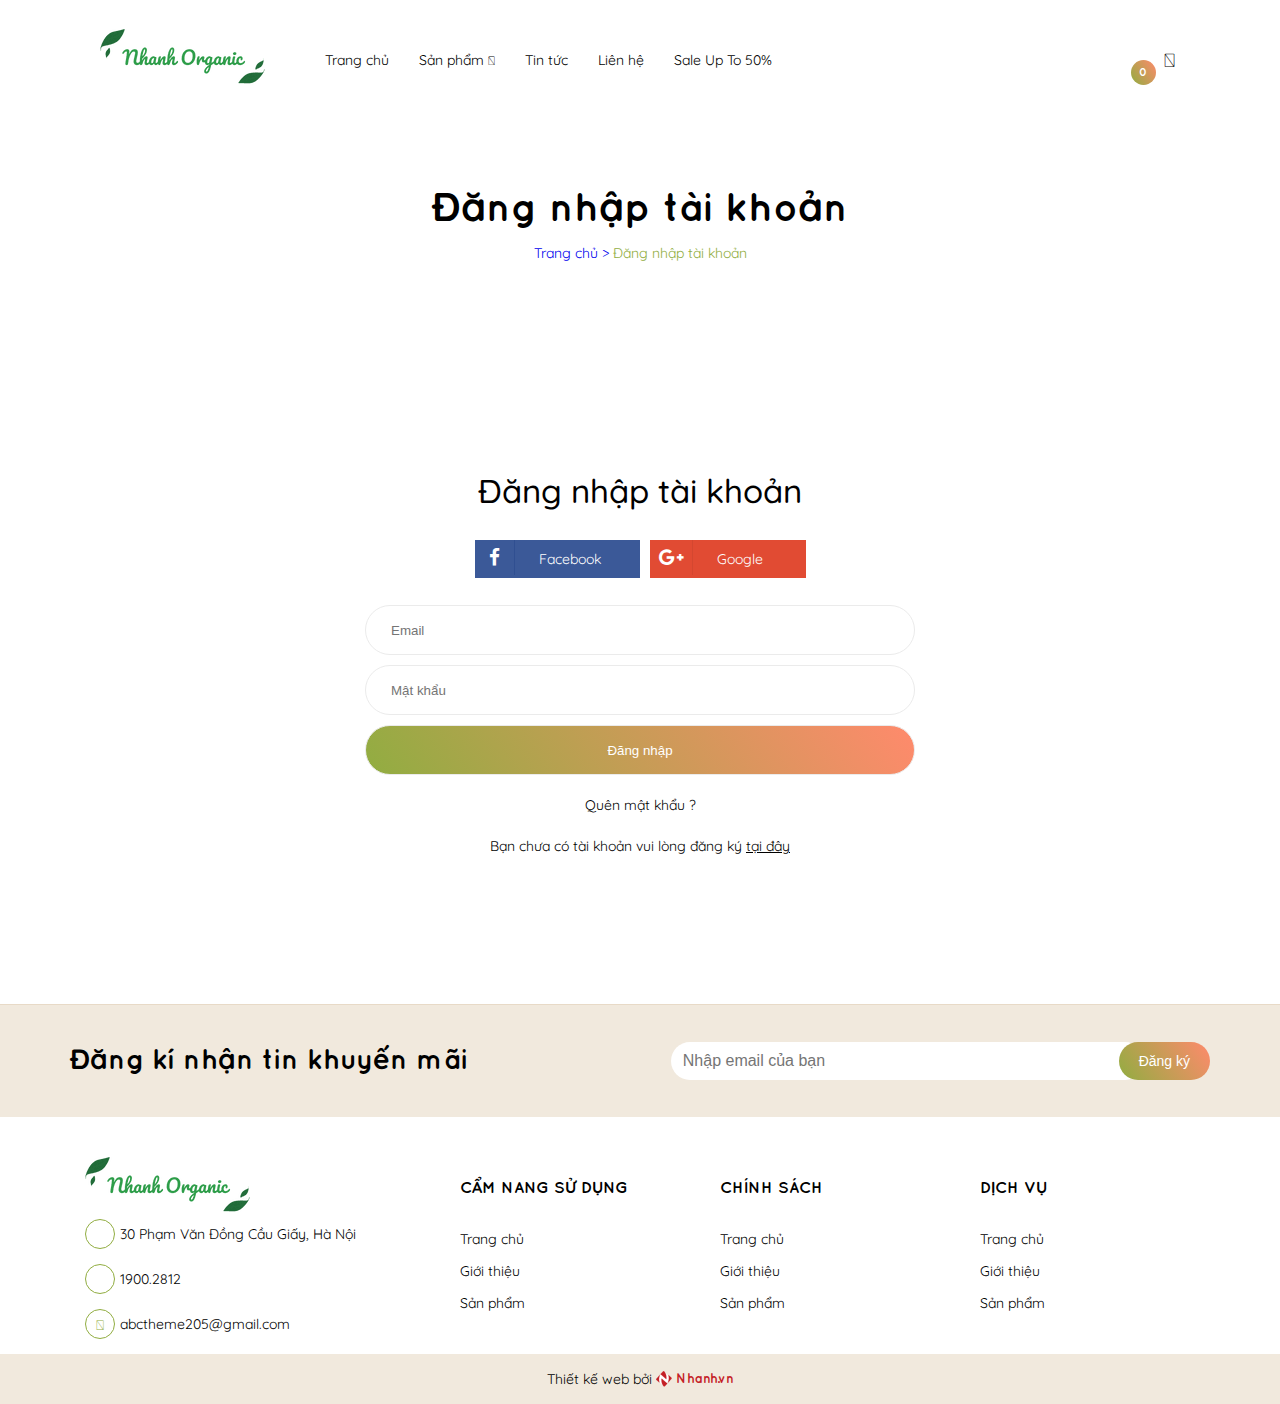
<file: dangnhap/index.html>
<!DOCTYPE html>
<html lang="en">
    <head>
        <meta charset="UTF-8" />
        <meta http-equiv="X-UA-Compatible" content="IE=edge" />
        <meta name="viewport" content="width=device-width, initial-scale=1.0" />
        <title>Đăng nhập</title>
        <link rel="icon" href="assets/img/logo.png">
        <!-- Reset CSS -->
        <link rel="stylesheet" href="./assets/css/reset.css" />
        <link rel="stylesheet" href="https://cdnjs.cloudflare.com/ajax/libs/font-awesome/6.3.0/css/all.min.css" integrity="sha512-SzlrxWUlpfuzQ+pcUCosxcglQRNAq/DZjVsC0lE40xsADsfeQoEypE+enwcOiGjk/bSuGGKHEyjSoQ1zVisanQ==" crossorigin="anonymous" referrerpolicy="no-referrer" />
        <link rel="stylesheet" href="./assets/fonts/stylesheet.css">
        <link rel="stylesheet" href="assets/css/styles.css" />
        <link rel="stylesheet" href="https://cdnjs.cloudflare.com/ajax/libs/font-awesome/4.7.0/css/font-awesome.min.css">
        <script src="main.js"></script>
    </head>
    <body>
        <header class="header ">
            <div class="content">
                <div class="body">
                        <a href="/trangchu/index.html"  class="logo" ><img src="./assets/img/logo.png" alt=""/><a >
                        <nav class="nav">
                            <ul>
                                <li>
                                    <a href="/trangchu/index.html" title="Trang chủ">Trang chủ</a>
                                </li>
                                <li>
                                    
                                    <a href="#!" title="Sản phẩm">Sản phẩm 
                                        <i class="fa-solid fa-caret-down icon"></i>
                                    </a>
                                    <ul class="sub-nav">
                                        <li>
                                            <a href="#!">Rau Củ</a>
                                        </li>
                                        <li>
                                            <a href="#!">Hoa quả tươi</a>
                                        </li>
                                        <li>
                                            <a href="#!">Thực phẩm tươi sống</a>
                                        </li>
                                        <li>
                                            <a href="#!">Ngũ cốc</a>
                                        </li>
                                    </ul>
                                </li>
                                <li>
                                    <a href="#!" title="Tin tức">Tin tức</a>
                                </li>
                                <li>
                                    <a href="#!" title="Liên hệ">Liên hệ</a>
                                </li>
                                <li>
                                    <a href="#!" title="Sale Up To 50%">Sale Up To 50%</a>
                                </li>
                            </ul>
                        </nav>
                        <div class="action">
                            <div class="icon">
                                <a href="#!" class="link">
                                    <i class="fa-solid fa-bag-shopping ">
                                        <span class="quantity">0</span>
                                    </i>
                                </a>
                                <div class="minicart">
                                    <p class="text">Giỏ hàng không có sản phẩm !</p>
                                </div>
                            </div>                          
                            <div class="icon">
                                 <a href="#!" class="link">
                                    <i class="fa-solid fa-user-plus "></i>
                                 </a>
                                 <div class="group-btn">
                                    <a href="http://127.0.0.1:5500/baitap/login/index.html" class="btn sign-in" >Đăng nhập</a>
                                    <a href="http://127.0.0.1:5500/baitap/signup/index.html" class="btn sign-up">Đăng ký</a>
                                </div>
                            </div>
                            <div class="icon">
                                 <a href="#!" class="link">
                                    <i class="fa-solid fa-magnifying-glass "></i>
                                 </a>
                                 <div class="search">
                                    <form action="/search" method="get" class="group-form">
                                        <input type="text" placeholder="Tìm kiếm..." name="" id="" class="form-control">
                                        <button type="submit" class="btn-search">
                                            <i class="fa-solid fa-magnifying-glass"></i>
                                        </button>
                                    </form>
                                 </div>
                            </div>
                        </div>
                </div>
            </div >
        </header>
        <main>
            <div class= "dangnhap text-center dangnhap_background" style="background-image: url('https://traffic-edge39.cdn.vncdn.io/cdn-pos/16a837-71503/bn/20220325_5UxI8S76E0NIJxh0znPFxEOw.png');">
                <h1>Đăng nhập tài khoản</h1>
                <ul class= "dangnhap-arrow">
                    <a href="/" >Trang chủ > </a>
                    <a href="http://127.0.0.1:5500/baitap/login/index.html" style="color: #91ad41;" >Đăng nhập tài khoản</a>
                </li>
                </ul>
            </div>
            <div class="container">
                <form method="post" id="customer_login" >
                    <div class="DN">
                        <div class="signFG">
                            <h1>Đăng nhập tài khoản</h1>
                            <a rel="nofollow" href="/user/fbsignin?redirect=/" id="signFacebook">
                                <i class="fa fa-facebook fb"></i>
                                <span>Facebook</span>
                            </a>
                            <a rel="nofollow" href="/user/ggsignin" id="signGoogle">
                                <i class="fa fa-google-plus gp"></i>
                                <span>Google</span>
                            </a>
                        </div>
                        <ul>
                            <li>
                                <input name="username" type="text" class="tb validate[required]" id="username" placeholder="Email" value fdprocessedid="qijco">
                            </li>
                            <li>
                                <input name="password" type="text" class="tb validate[required]" id="password" placeholder="Mật khẩu" value fdprocessedid="gbhay">
                            </li>
                            <li class="btns">
                                <input name="submit" type="submit" id="btnsSubmit" class="htmlBtn first" value="Đăng nhập" fdprocessedid="q8th01">
                            </li>
                        </ul>
                        <p class="text-center" style="margin: 10px 0 20px 0" >
                            <a href="http://127.0.0.1:5500/baitap/forgotpass/index.html" style="color: black;">Quên mật khẩu ?</a>
                        </p>
                        <p class="text-center">
                            Bạn chưa có tài khoản vui lòng đăng ký 
                            <a href="http://127.0.0.1:5500/baitap/signup/index.html" style="text-decoration: underline;color: black;">tại đây</a>
                        </p>
                    </div>
                </form>
                
            </div>
        </div>
        </main>

        <footer class="footer">
            <div class="row-top">
                <div class="content">
                    <div class="head">
                        <h2 class="title">Đăng kí nhận tin khuyến mãi</h2>
                        <div class="input-group">
                            <input type="email" placeholder="Nhập email của bạn" class="control" required>
                              <div class="input"><button class="btn-sign-up">Đăng ký</button></div>
                        </div>
                    </div>
                </div>
            </div>
            <div class="content">
                <div class="row-middle">
                    <div class="col">
                        <img src="./assets/img/logo.png" alt="" class="logo">
                        <div class="info">
                            <div class="wrap-info">
                                <div class="icon"><i class="fa-solid fa-location-dot"></i></div>
                                <p class="desc">30 Phạm Văn Đồng Cầu Giấy, Hà Nội</p>
                            </div>
                            <div class="wrap-info">
                                <div class="icon"><i class="fa-solid fa-mobile-screen-button"></i></div>
                                <p class="desc"> 1900.2812</p>
                            </div>
                            <div class="wrap-info">
                                <div class="icon"><i class="fa-regular fa-envelope"></i></div>
                                <p class="desc">abctheme205@gmail.com</p>
                            </div>
                        </div>
                    </div>
                    <div class="col">
                        <h2 class="title">CẨM NANG SỬ DỤNG</h2>
                        <ul class="list">
                            <li><a href="#!" class="link">Trang chủ</a></li>
                            <li><a href="#!" class="link">Giới thiệu</a></li>
                            <li><a href="#!" class="link">Sản phẩm</a></li>
                        </ul>
                    </div>
                    <div class="col">
                        <h2 class="title">CHÍNH SÁCH</h2>
                        <ul class="list">
                            <li><a href="#!" class="link">Trang chủ</a></li>
                            <li><a href="#!" class="link">Giới thiệu</a></li>
                            <li><a href="#!" class="link">Sản phẩm</a></li>
                        </ul>
                    </div>
                    <div class="col">
                        <h2 class="title">DỊCH VỤ</h2>
                        <ul class="list">
                            <li><a href="#!" class="link">Trang chủ</a></li>
                            <li><a href="#!" class="link">Giới thiệu</a></li>
                            <li><a href="#!" class="link">Sản phẩm</a></li>
                        </ul>
                    </div>
                </div>
            </div>
            <div class="row-bottom">
                <div class="text-center">
                    <span>Thiết kế web bởi </span>
                    <img src="assets/img/favicon.png" alt="" class="favicon">
                   <a href="#!" class="link">Nhanh.vn</a>
                </div>
            </div>
        </footer>
    </body>
</html>
</file>
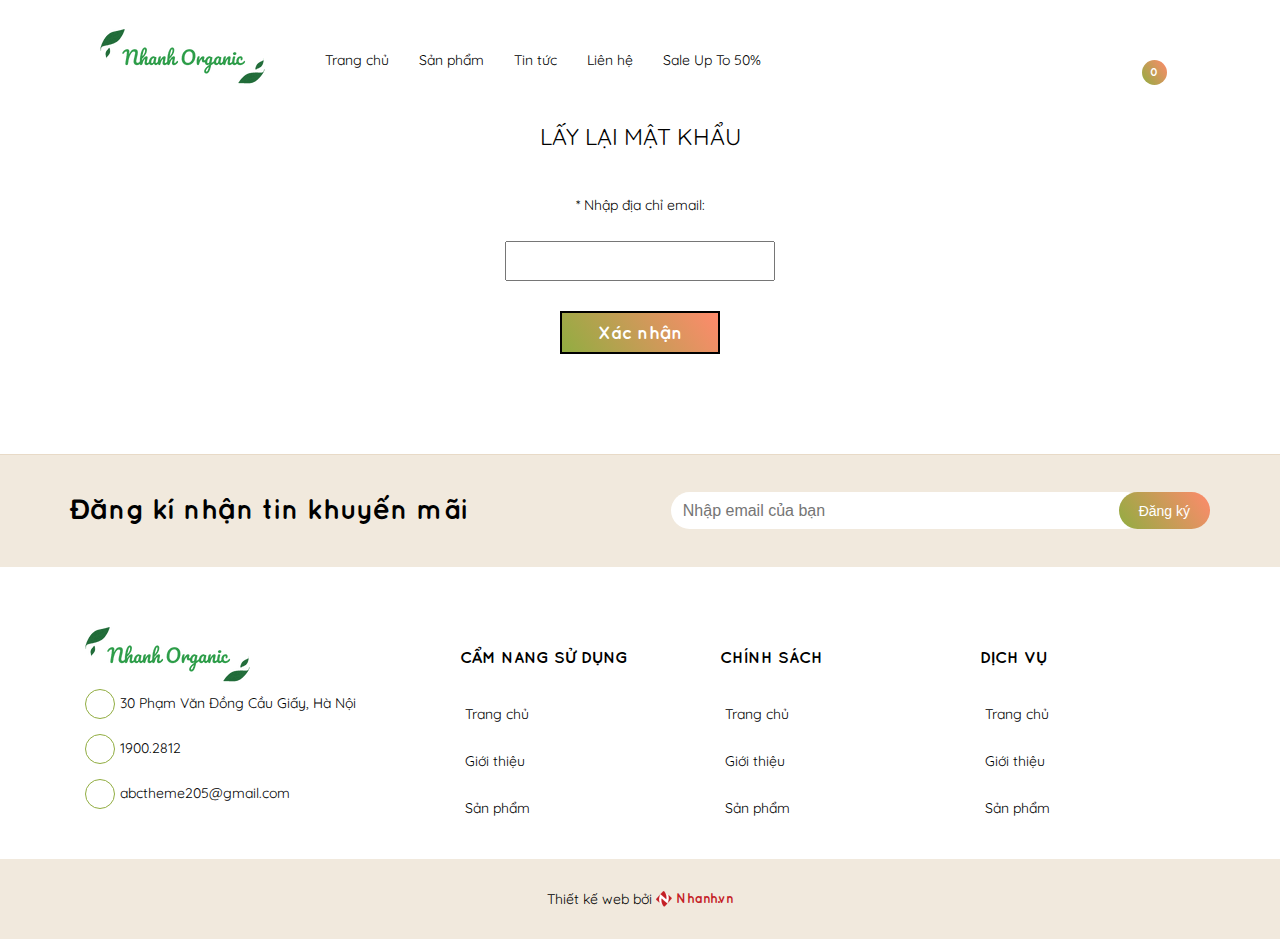
<file: forgotpass/index.html>
<!DOCTYPE html>
<html lang="en">
    <head>
        <meta charset="UTF-8" />
        <meta http-equiv="X-UA-Compatible" content="IE=edge" />
        <meta name="viewport" content="width=device-width, initial-scale=1.0" />
        <title>Lấy lại mật khẩu</title>
        <link rel="icon" href="assets/img/logo.png">
        <!-- Reset CSS -->
        <link rel="stylesheet" href="./assets/css/reset.css" />
        <link rel="stylesheet" href="https://cdnjs.cloudflare.com/ajax/libs/font-awesome/6.3.0/css/all.min.css" integrity="sha512-SzlrxWUlpfuzQ+pcUCosxcglQRNAq/DZjVsC0lE40xsADsfeQoEypE+enwcOiGjk/bSuGGKHEyjSoQ1zVisanQ==" crossorigin="anonymous" referrerpolicy="no-referrer" />
        <link rel="stylesheet" href="./assets/fonts/stylesheet.css">
        <link rel="stylesheet" href="./assets/css/styles.css" />
        <script src="./main.js"></script>
    </head>
    <body>
        <header class="header ">
            <div class="content">
                <div class="body">
                        <a href="/trangchu/index.html"  class="logo" ><img src="./assets/img/logo.png" alt=""/><a >
                        <nav class="nav">
                            <ul>
                                <li>
                                    <a href="/trangchu/index.html" title="Trang chủ">Trang chủ</a>
                                </li>
                                <li>
                                    
                                    <a href="#!" title="Sản phẩm">Sản phẩm 
                                        <i class="fa-solid fa-caret-down icon"></i>
                                    </a>
                                    <ul class="sub-nav">
                                        <li>
                                            <a href="#!">Rau Củ</a>
                                        </li>
                                        <li>
                                            <a href="#!">Hoa quả tươi</a>
                                        </li>
                                        <li>
                                            <a href="#!">Thực phẩm tươi sống</a>
                                        </li>
                                        <li>
                                            <a href="#!">Ngũ cốc</a>
                                        </li>
                                    </ul>
                                </li>
                                <li>
                                    <a href="#!" title="Tin tức">Tin tức</a>
                                </li>
                                <li>
                                    <a href="#!" title="Liên hệ">Liên hệ</a>
                                </li>
                                <li>
                                    <a href="#!" title="Sale Up To 50%">Sale Up To 50%</a>
                                </li>
                            </ul>
                        </nav>
                        <div class="action">
                            <div class="icon">
                                <a href="#!" class="link">
                                    <i class="fa-solid fa-bag-shopping ">
                                        <span class="quantity">0</span>
                                    </i>
                                </a>
                                <div class="minicart">
                                    <p class="text">Giỏ hàng không có sản phẩm !</p>
                                </div>
                            </div>                          
                            <div class="icon">
                                 <a href="#!" class="link">
                                    <i class="fa-solid fa-user-plus "></i>
                                 </a>
                                 <div class="group-btn">
                                    <a href="/login/index.html" class="btn sign-in" >Đăng nhập</a>
                                    <a href="/signup/index.html" class="btn sign-up">Đăng ký</a>
                                </div>
                            </div>
                            <div class="icon">
                                 <a href="#!" class="link">
                                    <i class="fa-solid fa-magnifying-glass "></i>
                                 </a>
                                 <div class="search">
                                    <form action="/search" method="get" class="group-form">
                                        <input type="text" placeholder="Tìm kiếm..." name="" id="" class="form-control">
                                        <button type="submit" class="btn-search">
                                            <i class="fa-solid fa-magnifying-glass"></i>
                                        </button>
                                    </form>
                                 </div>
                            </div>
                        </div>
                </div>
            </div >
        </header>
        <main>
            <div class="pageSignin" style="text-align: center;">
                <h1>LẤY LẠI MẬT KHẨU</h1>
                <form method="post" id="getcode" name="getcode">
                    <ul>
                        <li>
                            <label for="newpass" class="require">
                                <span>*</span>
                                Nhập địa chỉ email: 
                            </label>
                            <input type="text" name="newpass" id="newpass">
                        </li>
                        <li class="btns">
                            <input type="submit" name="confirm" id="confirm" value="Xác nhận">
                        </li>
                    </ul>
                </form>
            </div>
        </main>
        <footer class="footer">
            <div class="row-top">
                <div class="content">
                    <div class="head">
                        <h2 class="title">Đăng kí nhận tin khuyến mãi</h2>
                        <div class="input-group">
                            <input type="email" placeholder="Nhập email của bạn" class="control" required>
                              <div class="input"><button class="btn-sign-up">Đăng ký</button></div>
                        </div>
                    </div>
                </div>
            </div>
            <div class="content">
                <div class="row-middle">
                    <div class="col">
                        <img src="./assets/img/logo.png" alt="" class="logo">
                        <div class="info">
                            <div class="wrap-info">
                                <div class="icon"><i class="fa-solid fa-location-dot"></i></div>
                                <p class="desc">30 Phạm Văn Đồng Cầu Giấy, Hà Nội</p>
                            </div>
                            <div class="wrap-info">
                                <div class="icon"><i class="fa-solid fa-mobile-screen-button"></i></div>
                                <p class="desc"> 1900.2812</p>
                            </div>
                            <div class="wrap-info">
                                <div class="icon"><i class="fa-regular fa-envelope"></i></div>
                                <p class="desc">abctheme205@gmail.com</p>
                            </div>
                        </div>
                    </div>
                    <div class="col">
                        <h2 class="title">CẨM NANG SỬ DỤNG</h2>
                        <ul class="list">
                            <li><a href="#!" class="link">Trang chủ</a></li>
                            <li><a href="#!" class="link">Giới thiệu</a></li>
                            <li><a href="#!" class="link">Sản phẩm</a></li>
                        </ul>
                    </div>
                    <div class="col">
                        <h2 class="title">CHÍNH SÁCH</h2>
                        <ul class="list">
                            <li><a href="#!" class="link">Trang chủ</a></li>
                            <li><a href="#!" class="link">Giới thiệu</a></li>
                            <li><a href="#!" class="link">Sản phẩm</a></li>
                        </ul>
                    </div>
                    <div class="col">
                        <h2 class="title">DỊCH VỤ</h2>
                        <ul class="list">
                            <li><a href="#!" class="link">Trang chủ</a></li>
                            <li><a href="#!" class="link">Giới thiệu</a></li>
                            <li><a href="#!" class="link">Sản phẩm</a></li>
                        </ul>
                    </div>
                </div>
            </div>
            <div class="row-bottom">
                <div class="text-center">
                    <span>Thiết kế web bởi </span>
                    <img src="assets/img/favicon.png" alt="" class="favicon">
                   <a href="#!" class="link">Nhanh.vn</a>
                </div>
            </div>
        </footer>
    </body>
</html>
</file>
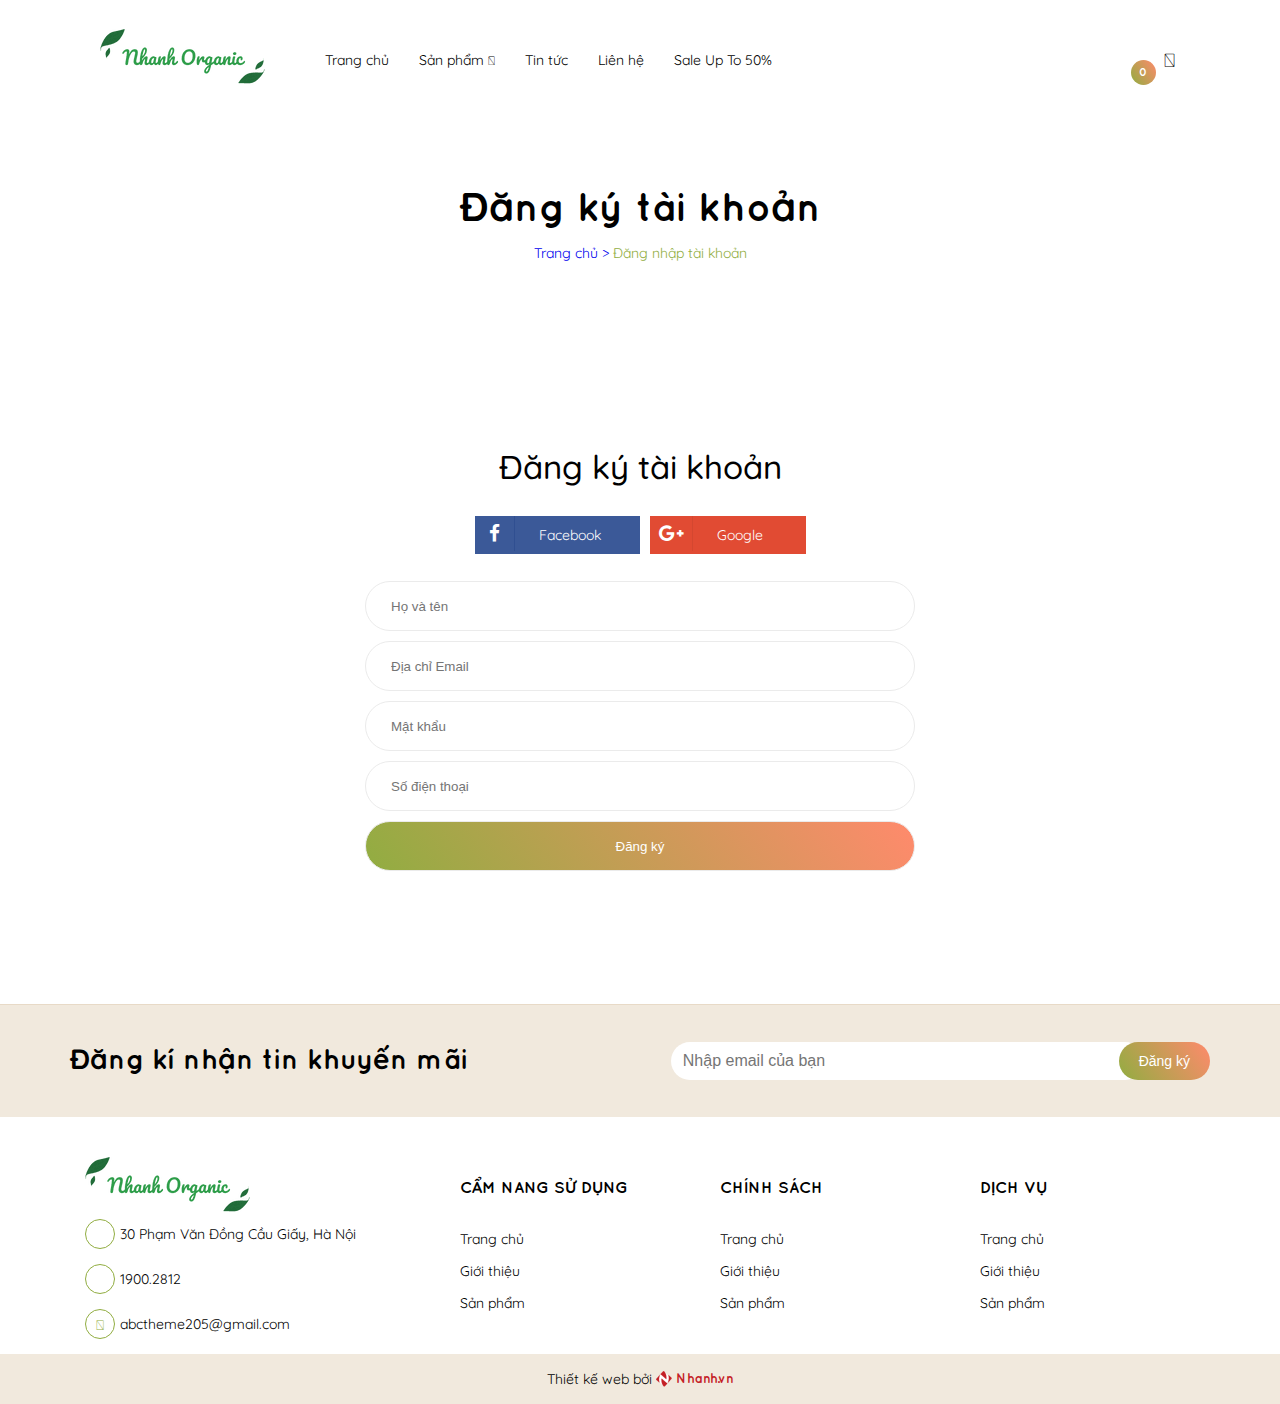
<file: signup/index.html>
<!DOCTYPE html>
<html lang="en">
    <head>
        <meta charset="UTF-8" />
        <meta http-equiv="X-UA-Compatible" content="IE=edge" />
        <meta name="viewport" content="width=device-width, initial-scale=1.0" />
        <title>Đăng ký</title>
        <link rel="icon" href="assets/img/logo.png">
        <!-- Reset CSS -->
        <link rel="stylesheet" href="./assets/css/reset.css" />
        <link rel="stylesheet" href="https://cdnjs.cloudflare.com/ajax/libs/font-awesome/6.3.0/css/all.min.css" integrity="sha512-SzlrxWUlpfuzQ+pcUCosxcglQRNAq/DZjVsC0lE40xsADsfeQoEypE+enwcOiGjk/bSuGGKHEyjSoQ1zVisanQ==" crossorigin="anonymous" referrerpolicy="no-referrer" />
        <link rel="stylesheet" href="./assets/fonts/stylesheet.css">
        <link rel="stylesheet" href="assets/css/styles.css" />
        <link rel="stylesheet" href="https://cdnjs.cloudflare.com/ajax/libs/font-awesome/4.7.0/css/font-awesome.min.css">
        <script src="main.js"></script>
    </head>
    <body>
        <header class="header ">
            <div class="content">
                <div class="body">
                        <a href="/trangchu/index.html"  class="logo" ><img src="./assets/img/logo.png" alt=""/><a >
                        <nav class="nav">
                            <ul>
                                <li>
                                    <a href="/trangchu/index.html" title="Trang chủ">Trang chủ</a>
                                </li>
                                <li>
                                    
                                    <a href="#!" title="Sản phẩm">Sản phẩm 
                                        <i class="fa-solid fa-caret-down icon"></i>
                                    </a>
                                    <ul class="sub-nav">
                                        <li>
                                            <a href="#!">Rau Củ</a>
                                        </li>
                                        <li>
                                            <a href="#!">Hoa quả tươi</a>
                                        </li>
                                        <li>
                                            <a href="#!">Thực phẩm tươi sống</a>
                                        </li>
                                        <li>
                                            <a href="#!">Ngũ cốc</a>
                                        </li>
                                    </ul>
                                </li>
                                <li>
                                    <a href="#!" title="Tin tức">Tin tức</a>
                                </li>
                                <li>
                                    <a href="#!" title="Liên hệ">Liên hệ</a>
                                </li>
                                <li>
                                    <a href="#!" title="Sale Up To 50%">Sale Up To 50%</a>
                                </li>
                            </ul>
                        </nav>
                        <div class="action">
                            <div class="icon">
                                <a href="#!" class="link">
                                    <i class="fa-solid fa-bag-shopping ">
                                        <span class="quantity">0</span>
                                    </i>
                                </a>
                                <div class="minicart">
                                    <p class="text">Giỏ hàng không có sản phẩm !</p>
                                </div>
                            </div>                          
                            <div class="icon">
                                 <a href="#!" class="link">
                                    <i class="fa-solid fa-user-plus "></i>
                                 </a>
                                 <div class="group-btn">
                                    <a href="/login/index.html" class="btn sign-in" >Đăng nhập</a>
                                    <a href="/signup/index.html" class="btn sign-up">Đăng ký</a>
                                </div>
                            </div>
                            <div class="icon">
                                 <a href="#!" class="link">
                                    <i class="fa-solid fa-magnifying-glass "></i>
                                 </a>
                                 <div class="search">
                                    <form action="/search" method="get" class="group-form">
                                        <input type="text" placeholder="Tìm kiếm..." name="" id="" class="form-control">
                                        <button type="submit" class="btn-search">
                                            <i class="fa-solid fa-magnifying-glass"></i>
                                        </button>
                                    </form>
                                 </div>
                            </div>
                        </div>
                </div>
            </div >
        </header>
        <main>
            <div class= "dangnhap text-center dangnhap_background" style="background-image: url('https://traffic-edge39.cdn.vncdn.io/cdn-pos/16a837-71503/bn/20220325_5UxI8S76E0NIJxh0znPFxEOw.png');">
                <h1>Đăng ký tài khoản</h1>
                <ul class= "dangnhap-arrow">
                    <a href="/" >Trang chủ > </a>
                    <a href="/login/index.html" style="color: #91ad41;" >Đăng nhập tài khoản</a>
                </li>
                </ul>
            </div>
            <div class="container">
                <form method="post" id="customer_login" >
                    <div class="DN">
                        <div class="signFG">
                            <h1>Đăng ký tài khoản</h1>
                            <a rel="nofollow" href="/user/fbsignin?redirect=/" id="signFacebook">
                                <i class="fa fa-facebook fb"></i>
                                <span>Facebook</span>
                            </a>
                            <a rel="nofollow" href="/user/ggsignin" id="signGoogle">
                                <i class="fa fa-google-plus gp"></i>
                                <span>Google</span>
                            </a>
                        </div>
                        <ul>
                            <li>
                                <input name="username" type="text" class="tb validate[required]" id="username" placeholder="Họ và tên" >
                            </li>
                            <li>
                                <input name="emailaddress" type="text" class="tb validate[required]" id="emailaddress" placeholder="Địa chỉ Email" >
                            </li>
                            <li>
                                <input name="password" type="text" class="tb validate[required]" id="password" placeholder="Mật khẩu" >
                            </li>
                            <li>
                                <input name="phonenumber" type="text" class="tb validate[required]" id="phonenumber" placeholder="Số điện thoại" >
                            </li>
                            <li class="btns">
                                <input name="submit" type="submit" id="btnsSubmit" class="htmlBtn first" value="Đăng ký" fdprocessedid="q8th01">
                            </li>
                        </ul>
                    </div>
                </form>
                
            </div>
        </div>
        </main>
        <footer class="footer">
            <div class="row-top">
                <div class="content">
                    <div class="head">
                        <h2 class="title">Đăng kí nhận tin khuyến mãi</h2>
                        <div class="input-group">
                            <input type="email" placeholder="Nhập email của bạn" class="control" required>
                              <div class="input"><button class="btn-sign-up">Đăng ký</button></div>
                        </div>
                    </div>
                </div>
            </div>
            <div class="content">
                <div class="row-middle">
                    <div class="col">
                        <img src="./assets/img/logo.png" alt="" class="logo">
                        <div class="info">
                            <div class="wrap-info">
                                <div class="icon"><i class="fa-solid fa-location-dot"></i></div>
                                <p class="desc">30 Phạm Văn Đồng Cầu Giấy, Hà Nội</p>
                            </div>
                            <div class="wrap-info">
                                <div class="icon"><i class="fa-solid fa-mobile-screen-button"></i></div>
                                <p class="desc"> 1900.2812</p>
                            </div>
                            <div class="wrap-info">
                                <div class="icon"><i class="fa-regular fa-envelope"></i></div>
                                <p class="desc">abctheme205@gmail.com</p>
                            </div>
                        </div>
                    </div>
                    <div class="col">
                        <h2 class="title">CẨM NANG SỬ DỤNG</h2>
                        <ul class="list">
                            <li><a href="#!" class="link">Trang chủ</a></li>
                            <li><a href="#!" class="link">Giới thiệu</a></li>
                            <li><a href="#!" class="link">Sản phẩm</a></li>
                        </ul>
                    </div>
                    <div class="col">
                        <h2 class="title">CHÍNH SÁCH</h2>
                        <ul class="list">
                            <li><a href="#!" class="link">Trang chủ</a></li>
                            <li><a href="#!" class="link">Giới thiệu</a></li>
                            <li><a href="#!" class="link">Sản phẩm</a></li>
                        </ul>
                    </div>
                    <div class="col">
                        <h2 class="title">DỊCH VỤ</h2>
                        <ul class="list">
                            <li><a href="#!" class="link">Trang chủ</a></li>
                            <li><a href="#!" class="link">Giới thiệu</a></li>
                            <li><a href="#!" class="link">Sản phẩm</a></li>
                        </ul>
                    </div>
                </div>
            </div>
            <div class="row-bottom">
                <div class="text-center">
                    <span>Thiết kế web bởi </span>
                    <img src="assets/img/favicon.png" alt="" class="favicon">
                   <a href="#!" class="link">Nhanh.vn</a>
                </div>
            </div>
        </footer>
    </body>
</html>
</file>
<file: dangnhap/assets/fonts/stylesheet.css>
/* Font Quichsand */
@font-face {
    font-family: "Quicksand";
    src: url("Quicksand/Quicksand-Bold.woff2") format("woff2"),
        url("Quicksand/Quicksand-Bold.woff") format("woff");
    font-weight: bold;
    font-style: normal;
    font-display: swap;
}

@font-face {
    font-family: "Quicksand";
    src: url("Quicksand/Quicksand-Light.woff2") format("woff2"),
        url("Quicksand/Quicksand-Light.woff") format("woff");
    font-weight: 300;
    font-style: normal;
    font-display: swap;
}

@font-face {
    font-family: "Quicksand";
    src: url("Quicksand/QuicksandBold-Regular.woff2") format("woff2"),
        url("Quicksand/QuicksandBold-Regular.woff") format("woff");
    font-weight: bold;
    font-style: normal;
    font-display: swap;
}

@font-face {
    font-family: "Quicksand Bold Oblique";
    src: url("Quicksand/QuicksandBoldOblique-Regular.woff2") format("woff2"),
        url("Quicksand/QuicksandBoldOblique-Regular.woff") format("woff");
    font-weight: bold;
    font-style: normal;
    font-display: swap;
}

@font-face {
    font-family: "Quicksand";
    src: url("Quicksand/Quicksand-Medium.woff2") format("woff2"),
        url("Quicksand/Quicksand-Medium.woff") format("woff");
    font-weight: 500;
    font-style: normal;
    font-display: swap;
}

@font-face {
    font-family: "Quicksand Book";
    src: url("Quicksand/QuicksandBook-Regular.woff2") format("woff2"),
        url("Quicksand/QuicksandBook-Regular.woff") format("woff");
    font-weight: normal;
    font-style: normal;
    font-display: swap;
}

@font-face {
    font-family: "Quicksand";
    src: url("Quicksand/Quicksand-Light.woff2") format("woff2"),
        url("Quicksand/Quicksand-Light.woff") format("woff");
    font-weight: 300;
    font-style: normal;
    font-display: swap;
}

@font-face {
    font-family: "Quicksand";
    src: url("Quicksand/Quicksand-SemiBold.woff2") format("woff2"),
        url("Quicksand/Quicksand-SemiBold.woff") format("woff");
    font-weight: 600;
    font-style: normal;
    font-display: swap;
}

@font-face {
    font-family: "Quicksand";
    src: url("Quicksand/Quicksand-Regular.woff2") format("woff2"),
        url("Quicksand/Quicksand-Regular.woff") format("woff");
    font-weight: normal;
    font-style: normal;
    font-display: swap;
}
</file>
<file: dangnhap/assets/css/styles.css>
* {
  box-sizing: border-box;
}

html {
  font-size: 62.5%;
}



body {
  font-family: "Quicksand", Arial;
  font-size: 1.4rem;
  line-height: 1.5;
}
div {
  display: block;
}

/* Common */
.content {
  width: 1140px;
  max-width: calc(100% - 48px);
  margin-left: auto;
  margin-right: auto;
}



a {
  text-decoration: none;
}



/* Header */
.header {
  display: flex;
  align-items: center;
  height: 120px;
}

.fixed {
  position: fixed;
  right: 0;
  left: 0;
  animation: stuckMoveDown 0.6s;
  z-index: 1;
  background-color: #fff;
  box-shadow: 1px 1px 10px rgb(0 0 0 / 15%);
}

.header .body {
  display: flex;
  align-items: center;
  padding: 0 15px;
}
.header .logo {
  padding: 0 15px;
}

.nav ul {
  display: flex;
}

.nav li {
  position: relative;
}

.nav > ul > li > a {
  padding: 15px 15px;
}

.nav li a {
  color: #000;
}

.nav > ul > li:hover > a {
  color: #91ad41;
}

.nav > ul > li:hover .sub-nav {
  display: flex;
}

.nav li .icon {
  font-size: 12px;
}

.nav .sub-nav {
  display: none;
  top: calc(100% + 16px);
  left: 0;
  position: absolute;
  flex-direction: column;
  box-shadow: 0 6px 12px rgb(0 0 0 / 18%);
  background-color: #fff;
  z-index: 1;
  animation: NavFadeIn ease 0.5s;
}
.nav .sub-nav li {
  padding: 12px 15px;
  min-width: 170px;
  border-bottom: 1px solid #f4f4f4;
}

.nav .sub-nav li:hover a {
  color: #91ad41;
}

.nav .sub-nav a {
  white-space: nowrap;
}

.header .action {
  display: flex;
  align-items: center;
  margin-left: auto;
}

.header .action .icon {
  font-size: 1.85rem;
  line-height: 50px;

  color: #000;
}

.header .action .icon:nth-child(2) {
  margin: 0 20px;
  position: relative;
}

.header .action .icon:first-child {
  position: relative;
}

.header .quantity {
  top: 0;
  right: -12px;
  position: absolute;
  display: block;
  width: 25px;
  height: 25px;
  text-align: center;
  line-height: 25px;
  background-image: -webkit-linear-gradient(35deg, #91ad41 0%, #ff8a6c 100%);
  border-radius: 50%;
  color: #fff;
  font-weight: 700;
  font-size: 1.2rem;
}

.header .icon .link {
  color: #000;
}

.header .minicart {
  display: none;
  position: absolute;
  text-align: center;
  font-size: 1.4rem;
  width: 228px;
  line-height: 21px;
  padding: 15px 0;
  margin: 0 15px;
  top: 50px;
  right: -55px;
  background: #fff;
  color: #212529;
  box-shadow: 0 0 15px -5px rgba(0, 0, 0, 0.4);
  border-radius: 10px;
  border: 1px solid #91ad41;
  z-index: 2;
  min-width: 260px;
}

.header .icon:hover:first-child .minicart {
  display: block;
}

.header .group-btn {
  display: none;
  flex-direction: column;
  justify-content: center;
  text-align: center;
  width: 200px;
  background: #fff;
  position: absolute;
  top: 50px;
  right: -55px;
  z-index: 10;
  padding: 10px;
  border-radius: 10px;
  border: 1px solid #91ad41;
  box-shadow: 0px 10px 27px 12px rgba(0, 0, 0, 0.05);
}

.header .group-btn .btn {
  font-size: 1.4rem;
  display: block;
  height: 38px;
  line-height: 32px;
  text-align: center;
  border: solid 1px #ebebeb;
  border-radius: 25px;
  margin-bottom: 5px;
}

.header .action .icon:hover:nth-child(2) .group-btn {
  display: flex;
}

.header .group-btn .sign-in {
  color: #fff !important;
  background-image: -moz-linear-gradient(
    35deg,
    #91ad41 0%,
    #ff8a6c 100%
  ) !important;
  background-image: -webkit-linear-gradient(
    35deg,
    #91ad41 0%,
    #ff8a6c 100%
  ) !important;
  background-image: -ms-linear-gradient(
    35deg,
    #91ad41 0%,
    #ff8a6c 100%
  ) !important;
}

.header .group-btn .sign-in:hover {
  background: #91ad41 !important;
}

.header .group-btn .sign-up:hover {
  color: #fff;
  background: #91ad41 !important;
}

.header .group-btn .sign-up {
  color: #000;
}

.header .action .icon:nth-child(3) {
  position: relative;
}

.header .action .search {
  display: none;
  width: 250px;
  height: 40px;
  line-height: 40px;
  position: absolute;
  top: 45px;
  right: -10px;
  z-index: 2;
}

.header .action .icon:hover.icon:nth-child(3) .search {
  display: block;
}

.header .action .group-form {
  width: 100%;
  margin: 0;
  padding: 0;
}

.header .action .form-control {
  font-size: 1.6rem;
  color: #fff;
  font-family: "Quicksand", Arial;
  width: 100%;
  height: 40px;
  line-height: 30px;
  border: none;
  background: -webkit-linear-gradient(35deg, #91ad41 0%, #ff8a6c 100%);
  border-radius: 20px;
  padding: 0 40px 0 15px;
  transition: border-color 0.15s ease-in-out, box-shadow 0.15s ease-in-out;
}

.header .action .form-control::placeholder {
  color: #fff;
  font-weight: 400;
}

.header .action .form-control:focus {
  outline: none;
}

.header .action .btn-search {
  font-size: 1.6rem;
  color: #fff;
  height: 40px;
  box-shadow: none;
  border: none;
  background: 0 0;
  border-radius: 50%;
  position: absolute;
  top: 0;
  right: 10px;
}



.heading {
  margin-top: 40px;
  text-align: center;
}

.heading .title {
  position: relative;
  font-size: 34px;
  text-transform: uppercase;
  padding-bottom: 34px;
}

.heading .title::before {
  content: "";
  height: 22px;
  width: 69px;
  background-image: url(/assets/img/bg_title.png);
  position: absolute;
  bottom: 0;
  left: 47%;
}

.heading .text-gradient {
  background: -webkit-linear-gradient(35deg, #91ad41 0%, #ff8a6c 100%);
  -webkit-text-fill-color: transparent;
}

.heading .desc {
  color: #8b8b99;
  padding: 0 150px;
  margin-top: 15px;
}





.hotline-banner {
  margin-top: 30px;
  text-align: center;

  background-attachment: fixed;
  background-size: cover;
  padding: 80px 0px;
  background-position: center center;
}

.hotline-banner .info {
  max-width: 470px;
  display: inline-block;
  color: rgb(255, 255, 255);
}

.hotline-banner .title {
  font-weight: 500;
  font-size: 3.2rem;
}

.hotline-banner .number {
  display: inline-block;
  margin-top: 25px;
  font-size: 4.8rem;
  font-weight: 700;
  color: rgb(255, 255, 255);
}

.hotline-banner .desc {
  margin-top: 30px;
}

.news .list-item {
  margin-top: 25px;
  display: flex;
  gap: 30px;
  flex: 1 1 0%;
}

.news .item {
  width: 33.33%;
}

.news .item:hover {
  box-shadow: rgba(0, 0, 0, 0.12) 0px 12px 16px;
  transition: all 0.3s ease 0s;
}

.news .card {
  position: relative;
  text-align: center;
  border-top-left-radius: calc(0.25rem - 1px);
  border-top-right-radius: calc(0.25rem - 1px);
}

.news .thumb {
  display: block;
  width: 360px;
  height: 322px;
}

.news .thumb img {
  width: 100%;
  height: 100%;
  object-fit: cover;
  border-top-left-radius: calc(0.25rem - 1px);
  border-top-right-radius: calc(0.25rem - 1px);
}

.news .source {
  position: absolute;
  bottom: 0px;
  opacity: 0.95;
  font-size: 12px;
  width: 100%;
  background: rgb(255, 255, 255);
  padding: 10px 0px;
}

.news .source i {
  padding-right: 5px;
}

.news .source b {
  font-size: 12px;
  color: rgb(145, 173, 65);
  font-weight: bolder;
}

.news .info {
  text-align: center;
  padding: 25px;
  background: rgb(245, 246, 251);
}

.news .info .head {
  color: rgb(0, 0, 0);
  font-weight: 700;
  font-size: 1.6rem;
}

.news .info .head:hover {
  color: rgb(145, 173, 65);
}

.news .info .desc {
  margin-top: 10px;
  font-size: 13px;
  color: rgb(112, 112, 112);
  cursor: default;
  text-overflow: ellipsis;
  -webkit-line-clamp: 3;
  display: -webkit-box;
  -webkit-box-orient: vertical;
  overflow: hidden;
}

.list-brands {
  margin-top: 20px;
  display: flex;
  justify-content: space-between;
  padding: 0px 30px;
}

.list-brands .brand {
  display: block;
  width: 130px;
}

.list-brands .brand img {
  display: block;
  width: 100%;
}

.footer .row-top {
  margin-top: 40px;
  padding-top: 35px;
  padding-bottom: 35px;
  background-color: rgba(232, 218, 199, 0.6);
  border-top: 1px solid rgb(232, 218, 199);
}

.footer .row-top .head {
  display: flex;
  align-items: center;
  justify-content: space-between;
  font-weight: 700;
  font-size: 2.8rem;
}

.footer .row-top .input-group {
  width: 47.3%;
  display: flex;
}

.footer .row-top .control {
  font-size: 1.6rem;
  width: 100%;
  line-height: 1.6;
  color: rgb(73, 80, 87);
  background-color: rgb(255, 255, 255);
  background-clip: padding-box;
  border-radius: 20px;
  border-width: initial;
  border-style: none;
  border-color: initial;
  border-image: initial;
  padding: 6px 12px;
}

.footer .row-top .control:focus {
  z-index: 3;
  outline: none;
}

.footer .row-top .btn-sign-up {
  display: block;
  white-space: nowrap;
  height: 100%;
  color: rgb(255, 255, 255);
  font-size: 14px;
  margin-left: -25px;
  z-index: 1;
  cursor: pointer;
  padding: 0px 20px;
  background: -webkit-linear-gradient(
    35deg,
    rgb(145, 173, 65) 0%,
    rgb(255, 138, 108) 100%
  );
  border-radius: 20px;
  border-width: initial;
  border-style: none;
  border-color: initial;
  border-image: initial;
}

.footer .row-top .btn-sign-up:hover {
  color: rgb(255, 255, 255);
  background: rgb(145, 173, 65);
}

.footer .row-middle {
  padding-top: 40px;
  display: flex;
  width: 100%;
  flex: 1 1 0%;
}
.footer .col:first-child {
  width: 31.6%;
  margin: 0px;
}

.footer .col {
  width: 22.8%;
  margin-top: 20px;
  padding: 0px 15px;
}

.footer .col .wrap-info {
  display: flex;
  align-items: center;
  margin-bottom: 15px;
}

.footer .col .wrap-info .icon {
  height: 30px;
  width: 30px;
  line-height: 30px;
  text-align: center;
  color: rgb(145, 173, 65);
  margin-right: 5px;
  background: rgb(255, 255, 255);
  border-width: 1px;
  border-style: solid;
  border-color: rgb(145, 173, 65);
  border-image: initial;
  border-radius: 50%;
}

.footer .col .title {
  font-size: 1.6rem;
  color: rgb(0, 0, 0);
  font-weight: 700;
  margin-bottom: 22px;
  text-transform: uppercase;
  padding: 0px 15px;
}

.footer .col .list {
  padding: 0px 15px;
}

.footer .col .list li {
  line-height: 32px;
}

.footer .list .link {
  color: rgb(0, 0, 0);
}

.footer .list .link:hover {
  color: rgb(145, 173, 65);
}

.row-bottom {
  line-height: 50px;
  background-color: rgba(232, 218, 199, 0.6);
}

.row-bottom .text-center {
  display: flex;
  align-items: center;
  justify-content: center;
  gap: 4px;
}

.row-bottom .text-center .link {
  display: inline-block;
  font-weight: 700;
  font-size: 13px;
  color: rgb(196, 32, 38);
}

@keyframes NavFadeIn {
  from {
    transform: translateY(50px);
    opacity: 0;
  }
  to {
    transform: translateY(0);
    opacity: 1;
  }
}

@keyframes stuckMoveDown {
  0% {
    transform: translateY(-100%);
  }
  100% {
    transform: translateY(0);
  }
}



.dangnhap_background {
  background-size: cover;
  margin-bottom: 40px;
}
.dangnhap {
  padding: 60px 0;
}
.dangnhap h1 {
  font-size: 40px;
  margin: 0;
  color: #000;
  font-weight: 700;
  padding-bottom: 3px;
}

.text-center {
  text-align: center!important;
}

.h1, h1 {
  font-size: 1.75rem;
}

h1 {
  display: block;
  margin-block-start: 1em;
  margin-block-end: 1em;
  margin-inline-start: 0px;
  margin-inline-end: 0px;
}

.DN {
  position: relative;
  display: flex; 
  flex-direction: column;
  top: -50px;
}

.container {
  display: flex;
  justify-content: center;
  align-items: center;
  flex-wrap: wrap;
  width: 550px;
  height: 75vh;
  padding-left: 50%;
  margin-bottom: -75px;
}

.signFG {
  width: 550px;
  display: block;
  flex-direction: column;
  justify-content: center;
  align-items: center;
  text-align: center;
  margin-bottom: 30px;
}

.signFG a {
  margin: 5px;
  
}

#signFG a {
  display: flex;
  color: #fff;
}


.signFG>h1 {
  margin: 20px 0 25px;
  text-align: center;
  font-size: 33px;
  font-weight: 420;
}

#signFacebook {
  background: #3b5998;
  margin-bottom: 10px;
  margin-right: 5px;
  padding-top: 10px;
  padding-bottom: 10px;
  padding-right: 15px;

}

#signFG {
  margin-bottom: 50px;
}

#signFG a i {
  font-size: 20px;
  vertical-align: middle;
}



#signFacebook i {
  padding: 8px 14px;
  border-right: 1px solid #304f91;
  color: #fff;
  font-size: 19px;

}

#signGoogle i {
  padding: 8px 9px;
  border-right: 1px solid #d44730;
  color: #fff;
  font-size: 19px;
}

#signFacebook span,#signGoogle span {
  padding: 0 20px;
  color: #fff;
}

#signGoogle {
  background: #e14b33;
  padding-top: 10px;
  padding-bottom: 10px;
  padding-right: 23px;
}

#customer_login ul {
  display: flex;
  flex-direction: column;
  align-items: center;
}

#customer_login ul li {
  width: 100%;
}

#customer_login ul li input,
#registerForm ul li input {
  width: 100%;
  border: 1px solid #ebebeb;
  border-radius: 30px;
  padding: 10px 25px;
  min-height: 50px;
  outline: none;
  margin-bottom: 10px;
  display: flex;
  justify-content: center; 
  align-items: center; 
}

li {
  display: list-item;
  text-align: -webkit-match-parent;
}

#btnsSubmit {
  color: #fff;
  background: -webkit-linear-gradient(35deg, #91ad41 0%, #ff8a6c 100%);
}
</file>
<file: forgotpass/assets/fonts/stylesheet.css>
/* Font Quichsand */
@font-face {
    font-family: "Quicksand";
    src: url("Quicksand/Quicksand-Bold.woff2") format("woff2"),
        url("Quicksand/Quicksand-Bold.woff") format("woff");
    font-weight: bold;
    font-style: normal;
    font-display: swap;
}

@font-face {
    font-family: "Quicksand";
    src: url("Quicksand/Quicksand-Light.woff2") format("woff2"),
        url("Quicksand/Quicksand-Light.woff") format("woff");
    font-weight: 300;
    font-style: normal;
    font-display: swap;
}

@font-face {
    font-family: "Quicksand";
    src: url("Quicksand/QuicksandBold-Regular.woff2") format("woff2"),
        url("Quicksand/QuicksandBold-Regular.woff") format("woff");
    font-weight: bold;
    font-style: normal;
    font-display: swap;
}

@font-face {
    font-family: "Quicksand Bold Oblique";
    src: url("Quicksand/QuicksandBoldOblique-Regular.woff2") format("woff2"),
        url("Quicksand/QuicksandBoldOblique-Regular.woff") format("woff");
    font-weight: bold;
    font-style: normal;
    font-display: swap;
}

@font-face {
    font-family: "Quicksand";
    src: url("Quicksand/Quicksand-Medium.woff2") format("woff2"),
        url("Quicksand/Quicksand-Medium.woff") format("woff");
    font-weight: 500;
    font-style: normal;
    font-display: swap;
}

@font-face {
    font-family: "Quicksand Book";
    src: url("Quicksand/QuicksandBook-Regular.woff2") format("woff2"),
        url("Quicksand/QuicksandBook-Regular.woff") format("woff");
    font-weight: normal;
    font-style: normal;
    font-display: swap;
}

@font-face {
    font-family: "Quicksand";
    src: url("Quicksand/Quicksand-Light.woff2") format("woff2"),
        url("Quicksand/Quicksand-Light.woff") format("woff");
    font-weight: 300;
    font-style: normal;
    font-display: swap;
}

@font-face {
    font-family: "Quicksand";
    src: url("Quicksand/Quicksand-SemiBold.woff2") format("woff2"),
        url("Quicksand/Quicksand-SemiBold.woff") format("woff");
    font-weight: 600;
    font-style: normal;
    font-display: swap;
}

@font-face {
    font-family: "Quicksand";
    src: url("Quicksand/Quicksand-Regular.woff2") format("woff2"),
        url("Quicksand/Quicksand-Regular.woff") format("woff");
    font-weight: normal;
    font-style: normal;
    font-display: swap;
}
</file>
<file: forgotpass/assets/css/styles.css>
* {
  box-sizing: border-box;
}

html {
  font-size: 62.5%;
}


body {
  font-family: "Quicksand", Arial;
  font-size: 1.4rem;
  line-height: 1.5;
  flex-direction: column;
}
div {
  display: block;
}

/* Common */
.content {
  width: 1140px;
  max-width: calc(100% - 48px);
  margin-left: auto;
  margin-right: auto;
  
}


a {
  text-decoration: none;
}

/* Header */
.header {
  display: flex;
  align-items: center;
  height: 120px;
  
}

.fixed {
  position: fixed;
  right: 0;
  left: 0;
  animation: stuckMoveDown 0.6s;
  z-index: 1;
  background-color: #fff;
  box-shadow: 1px 1px 10px rgb(0 0 0 / 15%);
}

.header .body {
  display: flex;
  align-items: center;
  padding: 0 15px;
}
.header .logo {
  padding: 0 15px;
}

.nav ul {
  display: flex;
}

.nav li {
  position: relative;
}

.nav > ul > li > a {
  padding: 15px 15px;
}

.nav li a {
  color: #000;
}

.nav > ul > li:hover > a {
  color: #91ad41;
}

.nav > ul > li:hover .sub-nav {
  display: flex;
}

.nav li .icon {
  font-size: 12px;
}

.nav .sub-nav {
  display: none;
  top: calc(100% + 16px);
  left: 0;
  position: absolute;
  flex-direction: column;
  box-shadow: 0 6px 12px rgb(0 0 0 / 18%);
  background-color: #fff;
  z-index: 1;
  animation: NavFadeIn ease 0.5s;
}
.nav .sub-nav li {
  padding: 12px 15px;
  min-width: 170px;
  border-bottom: 1px solid #f4f4f4;
}

.nav .sub-nav li:hover a {
  color: #91ad41;
}

.nav .sub-nav a {
  white-space: nowrap;
}

.header .action {
  display: flex;
  align-items: center;
  margin-left: auto;
}

.header .action .icon {
  font-size: 1.85rem;
  line-height: 50px;
  color: #000;
}

.header .action .icon:nth-child(2) {
  margin: 0 20px;
  position: relative;
}

.header .action .icon:first-child {
  position: relative;
}

.header .quantity {
  top: 0;
  right: -12px;
  position: absolute;
  display: block;
  width: 25px;
  height: 25px;
  text-align: center;
  line-height: 25px;
  background-image: -webkit-linear-gradient(35deg, #91ad41 0%, #ff8a6c 100%);
  border-radius: 50%;
  color: #fff;
  font-weight: 700;
  font-size: 1.2rem;
}

.header .icon .link {
  color: #000;
}

.header .minicart {
  display: none;
  position: absolute;
  text-align: center;
  font-size: 1.4rem;
  width: 228px;
  line-height: 21px;
  padding: 15px 0;
  margin: 0 15px;
  top: 50px;
  right: -55px;
  background: #fff;
  color: #212529;
  box-shadow: 0 0 15px -5px rgba(0, 0, 0, 0.4);
  border-radius: 10px;
  border: 1px solid #91ad41;
  z-index: 2;
  min-width: 260px;
}

.header .icon:hover:first-child .minicart {
  display: block;
}

.header .group-btn {
  display: none;
  flex-direction: column;
  justify-content: center;
  text-align: center;
  width: 200px;
  background: #fff;
  position: absolute;
  top: 50px;
  right: -55px;
  z-index: 10;
  padding: 10px;
  border-radius: 10px;
  border: 1px solid #91ad41;
  box-shadow: 0px 10px 27px 12px rgba(0, 0, 0, 0.05);
}

.header .group-btn .btn {
  font-size: 1.4rem;
  display: block;
  height: 38px;
  line-height: 32px;
  text-align: center;
  border: solid 1px #ebebeb;
  border-radius: 25px;
  margin-bottom: 5px;
}

.header .action .icon:hover:nth-child(2) .group-btn {
  display: flex;
}

.header .group-btn .sign-in {
  color: #fff !important;
  background-image: -moz-linear-gradient(
    35deg,
    #91ad41 0%,
    #ff8a6c 100%
  ) !important;
  background-image: -webkit-linear-gradient(
    35deg,
    #91ad41 0%,
    #ff8a6c 100%
  ) !important;
  background-image: -ms-linear-gradient(
    35deg,
    #91ad41 0%,
    #ff8a6c 100%
  ) !important;
}

.header .group-btn .sign-in:hover {
  background: #91ad41 !important;
}

.header .group-btn .sign-up:hover {
  color: #fff;
  background: #91ad41 !important;
}

.header .group-btn .sign-up {
  color: #000;
}

.header .action .icon:nth-child(3) {
  position: relative;
}

.header .action .search {
  display: none;
  width: 250px;
  height: 40px;
  line-height: 40px;
  position: absolute;
  top: 45px;
  right: -10px;
  z-index: 2;
}

.header .action .icon:hover.icon:nth-child(3) .search {
  display: block;
}

.header .action .group-form {
  width: 100%;
  margin: 0;
  padding: 0;
}

.header .action .form-control {
  font-size: 1.6rem;
  color: #fff;
  font-family: "Quicksand", Arial;
  width: 100%;
  height: 40px;
  line-height: 30px;
  border: none;
  background: -webkit-linear-gradient(35deg, #91ad41 0%, #ff8a6c 100%);
  border-radius: 20px;
  padding: 0 40px 0 15px;
  transition: border-color 0.15s ease-in-out, box-shadow 0.15s ease-in-out;
}

.header .action .form-control::placeholder {
  color: #fff;
  font-weight: 400;
}

.header .action .form-control:focus {
  outline: none;
}

.header .action .btn-search {
  font-size: 1.6rem;
  color: #fff;
  height: 40px;
  box-shadow: none;
  border: none;
  background: 0 0;
  border-radius: 50%;
  position: absolute;
  top: 0;
  right: 10px;
}



.heading {
  margin-top: 40px;
  text-align: center;
}

.heading .title {
  position: relative;
  font-size: 34px;
  text-transform: uppercase;
  padding-bottom: 34px;
}

.heading .title::before {
  content: "";
  height: 22px;
  width: 69px;
  background-image: url(/assets/img/bg_title.png);
  position: absolute;
  bottom: 0;
  left: 47%;
}

.heading .text-gradient {
  
  -webkit-text-fill-color: transparent;
}

.heading .desc {
  color: #8b8b99;
  padding: 0 150px;
  margin-top: 15px;
}

.hotline-banner {
  margin-top: 30px;
  text-align: center;
  background-attachment: fixed;
  background-size: cover;
  padding: 80px 0px;
  background-position: center center;
}

.hotline-banner .info {
  max-width: 470px;
  display: inline-block;
  color: rgb(255, 255, 255);
}

.hotline-banner .title {
  font-weight: 500;
  font-size: 3.2rem;
}

.hotline-banner .number {
  display: inline-block;
  margin-top: 25px;
  font-size: 4.8rem;
  font-weight: 700;
  color: rgb(255, 255, 255);
}

.hotline-banner .desc {
  margin-top: 30px;
}

.news .list-item {
  margin-top: 25px;
  display: flex;
  gap: 30px;
  flex: 1 1 0%;
}

.news .item {
  width: 33.33%;
}

.news .item:hover {
  box-shadow: rgba(0, 0, 0, 0.12) 0px 12px 16px;
  transition: all 0.3s ease 0s;
}

.news .card {
  position: relative;
  text-align: center;
  border-top-left-radius: calc(0.25rem - 1px);
  border-top-right-radius: calc(0.25rem - 1px);
}

.news .thumb {
  display: block;
  width: 360px;
  height: 322px;
}

.news .thumb img {
  width: 100%;
  height: 100%;
  object-fit: cover;
  border-top-left-radius: calc(0.25rem - 1px);
  border-top-right-radius: calc(0.25rem - 1px);
}

.news .source {
  position: absolute;
  bottom: 0px;
  opacity: 0.95;
  font-size: 12px;
  width: 100%;
  background: rgb(255, 255, 255);
  padding: 10px 0px;
}

.news .source i {
  padding-right: 5px;
}

.news .source b {
  font-size: 12px;
  color: rgb(145, 173, 65);
  font-weight: bolder;
}

.news .info {
  text-align: center;
  padding: 25px;
  background: rgb(245, 246, 251);
}

.news .info .head {
  color: rgb(0, 0, 0);
  font-weight: 700;
  font-size: 1.6rem;
}

.news .info .head:hover {
  color: rgb(145, 173, 65);
}

.news .info .desc {
  margin-top: 10px;
  font-size: 13px;
  color: rgb(112, 112, 112);
  cursor: default;
  text-overflow: ellipsis;
  -webkit-line-clamp: 3;
  display: -webkit-box;
  -webkit-box-orient: vertical;
  overflow: hidden;
}

.list-brands {
  margin-top: 20px;
  display: flex;
  justify-content: space-between;
  padding: 0px 30px;
}

.list-brands .brand {
  display: block;
  width: 130px;
}

.list-brands .brand img {
  display: block;
  width: 100%;
}

.footer {
  bottom: 0; 
  width: 100%; 
  height: 60px;
  
}

.footer .row-top {
  margin-top: 80px;
  padding-top: 35px;
  padding-bottom: 35px;
  background-color: rgba(232, 218, 199, 0.6);
  border-top: 1px solid rgb(232, 218, 199);
}

.footer .row-top .head {
  display: flex;
  align-items: center;
  justify-content: space-between;
  font-weight: 700;
  font-size: 2.8rem;
}

.footer .row-top .input-group {
  width: 47.3%;
  display: flex;
}

.footer .row-top .control {
  font-size: 1.6rem;
  width: 100%;
  line-height: 1.6;
  color: rgb(73, 80, 87);
  background-color: rgb(255, 255, 255);
  background-clip: padding-box;
  border-radius: 20px;
  border-width: initial;
  border-style: none;
  border-color: initial;
  border-image: initial;
  padding: 6px 12px;
}

.footer .row-top .control:focus {
  z-index: 3;
  outline: none;
}

.footer .row-top .btn-sign-up {
  display: block;
  white-space: nowrap;
  height: 100%;
  color: rgb(255, 255, 255);
  font-size: 14px;
  margin-left: -25px;
  z-index: 1;
  cursor: pointer;
  padding: 0px 20px;
  background: -webkit-linear-gradient(
    35deg,
    rgb(145, 173, 65) 0%,
    rgb(255, 138, 108) 100%
  );
  border-radius: 20px;
  border-width: initial;
  border-style: none;
  border-color: initial;
  border-image: initial;
}



.footer .row-top .btn-sign-up:hover {
  color: rgb(255, 255, 255);
  background: rgb(145, 173, 65);
}

.footer .row-middle {
  padding-top: 60px;
  padding-bottom: 25px;
  display: flex;
  width: 100%;
  flex: 1 1 0%;
  margin-bottom: 0;
}

.footer .row-bottom {
  padding-top:15px;
  padding-bottom: 15px;

}

.footer .col:first-child {
  width: 31.6%;
  margin: 0px;
}

.footer .col {
  width: 22.8%;
  margin-top: 20px;
  padding: 0px 15px;
}

.footer .col .wrap-info {
  display: flex;
  align-items: center;
  margin-bottom: 15px;
}

.footer .col .wrap-info .icon {
  height: 30px;
  width: 30px;
  line-height: 30px;
  text-align: center;
  color: rgb(145, 173, 65);
  margin-right: 5px;
  background: rgb(255, 255, 255);
  border-width: 1px;
  border-style: solid;
  border-color: rgb(145, 173, 65);
  border-image: initial;
  border-radius: 50%;
}

.footer .col .title {
  font-size: 1.6rem;
  color: rgb(0, 0, 0);
  font-weight: 700;
  margin-bottom: 22px;
  text-transform: uppercase;
  padding: 0px 15px;
}

.footer .col .list {
  padding: 0px 15px;
}

.footer .col .list li {
  line-height: 32px;
}

.footer .list .link {
  color: rgb(0, 0, 0);
}

.footer .list .link:hover {
  color: rgb(145, 173, 65);
}

.footer ul li {
  padding: 5px;
  margin: 5px 0;
}


.row-bottom {
  line-height: 50px;
  background-color: rgba(232, 218, 199, 0.6);
  margin-bottom: 0;
}

.row-bottom .text-center {
  display: flex;
  align-items: center;
  justify-content: center;
  gap: 4px;
}

.row-bottom .text-center .link {
  display: inline-block;
  font-weight: 700;
  font-size: 13px;
  color: rgb(196, 32, 38);
}

@keyframes NavFadeIn {
  from {
    transform: translateY(50px);
    opacity: 0;
  }
  to {
    transform: translateY(0);
    opacity: 1;
  }
}

@keyframes stuckMoveDown {
  0% {
    transform: translateY(-100%);
  }
  100% {
    transform: translateY(0);
  }
}

h1 {
  font-size: 23px;
}

form {
  display: block;
  margin-top: 0em;
}



#pageSignin label {
  display: block;
}

#pageSignin h1 {
  text-transform: uppercase;
    font-size: 20px;
    font-weight: normal;
    padding: 30px 0;
}

label {
  margin-top: 30px;
  margin-bottom: 15px;
  padding-bottom: 10px;
  display: block;
}

#newpass {
  width: 270px;
  height: 40px;
}

#confirm {
  padding: 5px;
  width: 160px;
  height: 43px;
  margin: 10px;
  font-weight: bold;
  border: 2px solid black;
  cursor: pointer;
  background: -webkit-linear-gradient(35deg, #91ad41 0%, #ff8a6c 100%);
  color: #fff;
  font-family: quicksand;
  font-size: 18px;
}

#confirm:hover{
  background: #91ad41;
  color: #fff;
}



li {
  padding: 10px 0;
}
</file>
<file: signup/assets/fonts/stylesheet.css>
/* Font Quichsand */
@font-face {
    font-family: "Quicksand";
    src: url("Quicksand/Quicksand-Bold.woff2") format("woff2"),
        url("Quicksand/Quicksand-Bold.woff") format("woff");
    font-weight: bold;
    font-style: normal;
    font-display: swap;
}

@font-face {
    font-family: "Quicksand";
    src: url("Quicksand/Quicksand-Light.woff2") format("woff2"),
        url("Quicksand/Quicksand-Light.woff") format("woff");
    font-weight: 300;
    font-style: normal;
    font-display: swap;
}

@font-face {
    font-family: "Quicksand";
    src: url("Quicksand/QuicksandBold-Regular.woff2") format("woff2"),
        url("Quicksand/QuicksandBold-Regular.woff") format("woff");
    font-weight: bold;
    font-style: normal;
    font-display: swap;
}

@font-face {
    font-family: "Quicksand Bold Oblique";
    src: url("Quicksand/QuicksandBoldOblique-Regular.woff2") format("woff2"),
        url("Quicksand/QuicksandBoldOblique-Regular.woff") format("woff");
    font-weight: bold;
    font-style: normal;
    font-display: swap;
}

@font-face {
    font-family: "Quicksand";
    src: url("Quicksand/Quicksand-Medium.woff2") format("woff2"),
        url("Quicksand/Quicksand-Medium.woff") format("woff");
    font-weight: 500;
    font-style: normal;
    font-display: swap;
}

@font-face {
    font-family: "Quicksand Book";
    src: url("Quicksand/QuicksandBook-Regular.woff2") format("woff2"),
        url("Quicksand/QuicksandBook-Regular.woff") format("woff");
    font-weight: normal;
    font-style: normal;
    font-display: swap;
}

@font-face {
    font-family: "Quicksand";
    src: url("Quicksand/Quicksand-Light.woff2") format("woff2"),
        url("Quicksand/Quicksand-Light.woff") format("woff");
    font-weight: 300;
    font-style: normal;
    font-display: swap;
}

@font-face {
    font-family: "Quicksand";
    src: url("Quicksand/Quicksand-SemiBold.woff2") format("woff2"),
        url("Quicksand/Quicksand-SemiBold.woff") format("woff");
    font-weight: 600;
    font-style: normal;
    font-display: swap;
}

@font-face {
    font-family: "Quicksand";
    src: url("Quicksand/Quicksand-Regular.woff2") format("woff2"),
        url("Quicksand/Quicksand-Regular.woff") format("woff");
    font-weight: normal;
    font-style: normal;
    font-display: swap;
}
</file>
<file: signup/assets/css/styles.css>
* {
  box-sizing: border-box;
}

html {
  font-size: 62.5%;
}



body {
  font-family: "Quicksand", Arial;
  font-size: 1.4rem;
  line-height: 1.5;
}
div {
  display: block;
}

/* Common */
.content {
  width: 1140px;
  max-width: calc(100% - 48px);
  margin-left: auto;
  margin-right: auto;
}



a {
  text-decoration: none;
}



/* Header */
.header {
  display: flex;
  align-items: center;
  height: 120px;
}

.fixed {
  position: fixed;
  right: 0;
  left: 0;
  animation: stuckMoveDown 0.6s;
  z-index: 1;
  background-color: #fff;
  box-shadow: 1px 1px 10px rgb(0 0 0 / 15%);
}

.header .body {
  display: flex;
  align-items: center;
  padding: 0 15px;
}
.header .logo {
  padding: 0 15px;
}

.nav ul {
  display: flex;
}

.nav li {
  position: relative;
}

.nav > ul > li > a {
  padding: 15px 15px;
}

.nav li a {
  color: #000;
}

.nav > ul > li:hover > a {
  color: #91ad41;
}

.nav > ul > li:hover .sub-nav {
  display: flex;
}

.nav li .icon {
  font-size: 12px;
}

.nav .sub-nav {
  display: none;
  top: calc(100% + 16px);
  left: 0;
  position: absolute;
  flex-direction: column;
  box-shadow: 0 6px 12px rgb(0 0 0 / 18%);
  background-color: #fff;
  z-index: 1;
  animation: NavFadeIn ease 0.5s;
}
.nav .sub-nav li {
  padding: 12px 15px;
  min-width: 170px;
  border-bottom: 1px solid #f4f4f4;
}

.nav .sub-nav li:hover a {
  color: #91ad41;
}

.nav .sub-nav a {
  white-space: nowrap;
}

.header .action {
  display: flex;
  align-items: center;
  margin-left: auto;
}

.header .action .icon {
  font-size: 1.85rem;
  line-height: 50px;

  color: #000;
}

.header .action .icon:nth-child(2) {
  margin: 0 20px;
  position: relative;
}

.header .action .icon:first-child {
  position: relative;
}

.header .quantity {
  top: 0;
  right: -12px;
  position: absolute;
  display: block;
  width: 25px;
  height: 25px;
  text-align: center;
  line-height: 25px;
  background-image: -webkit-linear-gradient(35deg, #91ad41 0%, #ff8a6c 100%);
  border-radius: 50%;
  color: #fff;
  font-weight: 700;
  font-size: 1.2rem;
}

.header .icon .link {
  color: #000;
}

.header .minicart {
  display: none;
  position: absolute;
  text-align: center;
  font-size: 1.4rem;
  width: 228px;
  line-height: 21px;
  padding: 15px 0;
  margin: 0 15px;
  top: 50px;
  right: -55px;
  background: #fff;
  color: #212529;
  box-shadow: 0 0 15px -5px rgba(0, 0, 0, 0.4);
  border-radius: 10px;
  border: 1px solid #91ad41;
  z-index: 2;
  min-width: 260px;
}

.header .icon:hover:first-child .minicart {
  display: block;
}

.header .group-btn {
  display: none;
  flex-direction: column;
  justify-content: center;
  text-align: center;
  width: 200px;
  background: #fff;
  position: absolute;
  top: 50px;
  right: -55px;
  z-index: 10;
  padding: 10px;
  border-radius: 10px;
  border: 1px solid #91ad41;
  box-shadow: 0px 10px 27px 12px rgba(0, 0, 0, 0.05);
}

.header .group-btn .btn {
  font-size: 1.4rem;
  display: block;
  height: 38px;
  line-height: 32px;
  text-align: center;
  border: solid 1px #ebebeb;
  border-radius: 25px;
  margin-bottom: 5px;
}

.header .action .icon:hover:nth-child(2) .group-btn {
  display: flex;
}

.header .group-btn .sign-in {
  color: #fff !important;
  background-image: -moz-linear-gradient(
    35deg,
    #91ad41 0%,
    #ff8a6c 100%
  ) !important;
  background-image: -webkit-linear-gradient(
    35deg,
    #91ad41 0%,
    #ff8a6c 100%
  ) !important;
  background-image: -ms-linear-gradient(
    35deg,
    #91ad41 0%,
    #ff8a6c 100%
  ) !important;
}

.header .group-btn .sign-in:hover {
  background: #91ad41 !important;
}

.header .group-btn .sign-up:hover {
  color: #fff;
  background: #91ad41 !important;
}

.header .group-btn .sign-up {
  color: #000;
}

.header .action .icon:nth-child(3) {
  position: relative;
}

.header .action .search {
  display: none;
  width: 250px;
  height: 40px;
  line-height: 40px;
  position: absolute;
  top: 45px;
  right: -10px;
  z-index: 2;
}

.header .action .icon:hover.icon:nth-child(3) .search {
  display: block;
}

.header .action .group-form {
  width: 100%;
  margin: 0;
  padding: 0;
}

.header .action .form-control {
  font-size: 1.6rem;
  color: #fff;
  font-family: "Quicksand", Arial;
  width: 100%;
  height: 40px;
  line-height: 30px;
  border: none;
  background: -webkit-linear-gradient(35deg, #91ad41 0%, #ff8a6c 100%);
  border-radius: 20px;
  padding: 0 40px 0 15px;
  transition: border-color 0.15s ease-in-out, box-shadow 0.15s ease-in-out;
}

.header .action .form-control::placeholder {
  color: #fff;
  font-weight: 400;
}

.header .action .form-control:focus {
  outline: none;
}

.header .action .btn-search {
  font-size: 1.6rem;
  color: #fff;
  height: 40px;
  box-shadow: none;
  border: none;
  background: 0 0;
  border-radius: 50%;
  position: absolute;
  top: 0;
  right: 10px;
}



.heading {
  margin-top: 40px;
  text-align: center;
}

.heading .title {
  position: relative;
  font-size: 34px;
  text-transform: uppercase;
  padding-bottom: 34px;
}

.heading .title::before {
  content: "";
  height: 22px;
  width: 69px;
  background-image: url(/assets/img/bg_title.png);
  position: absolute;
  bottom: 0;
  left: 47%;
}

.heading .text-gradient {
  background: -webkit-linear-gradient(35deg, #91ad41 0%, #ff8a6c 100%);
  -webkit-text-fill-color: transparent;
}

.heading .desc {
  color: #8b8b99;
  padding: 0 150px;
  margin-top: 15px;
}





.hotline-banner {
  margin-top: 30px;
  text-align: center;

  background-attachment: fixed;
  background-size: cover;
  padding: 80px 0px;
  background-position: center center;
}

.hotline-banner .info {
  max-width: 470px;
  display: inline-block;
  color: rgb(255, 255, 255);
}

.hotline-banner .title {
  font-weight: 500;
  font-size: 3.2rem;
}

.hotline-banner .number {
  display: inline-block;
  margin-top: 25px;
  font-size: 4.8rem;
  font-weight: 700;
  color: rgb(255, 255, 255);
}

.hotline-banner .desc {
  margin-top: 30px;
}

.news .list-item {
  margin-top: 25px;
  display: flex;
  gap: 30px;
  flex: 1 1 0%;
}

.news .item {
  width: 33.33%;
}

.news .item:hover {
  box-shadow: rgba(0, 0, 0, 0.12) 0px 12px 16px;
  transition: all 0.3s ease 0s;
}

.news .card {
  position: relative;
  text-align: center;
  border-top-left-radius: calc(0.25rem - 1px);
  border-top-right-radius: calc(0.25rem - 1px);
}

.news .thumb {
  display: block;
  width: 360px;
  height: 322px;
}

.news .thumb img {
  width: 100%;
  height: 100%;
  object-fit: cover;
  border-top-left-radius: calc(0.25rem - 1px);
  border-top-right-radius: calc(0.25rem - 1px);
}

.news .source {
  position: absolute;
  bottom: 0px;
  opacity: 0.95;
  font-size: 12px;
  width: 100%;
  background: rgb(255, 255, 255);
  padding: 10px 0px;
}

.news .source i {
  padding-right: 5px;
}

.news .source b {
  font-size: 12px;
  color: rgb(145, 173, 65);
  font-weight: bolder;
}

.news .info {
  text-align: center;
  padding: 25px;
  background: rgb(245, 246, 251);
}

.news .info .head {
  color: rgb(0, 0, 0);
  font-weight: 700;
  font-size: 1.6rem;
}

.news .info .head:hover {
  color: rgb(145, 173, 65);
}

.news .info .desc {
  margin-top: 10px;
  font-size: 13px;
  color: rgb(112, 112, 112);
  cursor: default;
  text-overflow: ellipsis;
  -webkit-line-clamp: 3;
  display: -webkit-box;
  -webkit-box-orient: vertical;
  overflow: hidden;
}

.list-brands {
  margin-top: 20px;
  display: flex;
  justify-content: space-between;
  padding: 0px 30px;
}

.list-brands .brand {
  display: block;
  width: 130px;
}

.list-brands .brand img {
  display: block;
  width: 100%;
}

.footer .row-top {
  margin-top: 40px;
  padding-top: 35px;
  padding-bottom: 35px;
  background-color: rgba(232, 218, 199, 0.6);
  border-top: 1px solid rgb(232, 218, 199);
}

.footer .row-top .head {
  display: flex;
  align-items: center;
  justify-content: space-between;
  font-weight: 700;
  font-size: 2.8rem;
}

.footer .row-top .input-group {
  width: 47.3%;
  display: flex;
}

.footer .row-top .control {
  font-size: 1.6rem;
  width: 100%;
  line-height: 1.6;
  color: rgb(73, 80, 87);
  background-color: rgb(255, 255, 255);
  background-clip: padding-box;
  border-radius: 20px;
  border-width: initial;
  border-style: none;
  border-color: initial;
  border-image: initial;
  padding: 6px 12px;
}

.footer .row-top .control:focus {
  z-index: 3;
  outline: none;
}

.footer .row-top .btn-sign-up {
  display: block;
  white-space: nowrap;
  height: 100%;
  color: rgb(255, 255, 255);
  font-size: 14px;
  margin-left: -25px;
  z-index: 1;
  cursor: pointer;
  padding: 0px 20px;
  background: -webkit-linear-gradient(
    35deg,
    rgb(145, 173, 65) 0%,
    rgb(255, 138, 108) 100%
  );
  border-radius: 20px;
  border-width: initial;
  border-style: none;
  border-color: initial;
  border-image: initial;
}

.footer .row-top .btn-sign-up:hover {
  color: rgb(255, 255, 255);
  background: rgb(145, 173, 65);
}

.footer .row-middle {
  padding-top: 40px;
  display: flex;
  width: 100%;
  flex: 1 1 0%;
}
.footer .col:first-child {
  width: 31.6%;
  margin: 0px;
}

.footer .col {
  width: 22.8%;
  margin-top: 20px;
  padding: 0px 15px;
}

.footer .col .wrap-info {
  display: flex;
  align-items: center;
  margin-bottom: 15px;
}

.footer .col .wrap-info .icon {
  height: 30px;
  width: 30px;
  line-height: 30px;
  text-align: center;
  color: rgb(145, 173, 65);
  margin-right: 5px;
  background: rgb(255, 255, 255);
  border-width: 1px;
  border-style: solid;
  border-color: rgb(145, 173, 65);
  border-image: initial;
  border-radius: 50%;
}

.footer .col .title {
  font-size: 1.6rem;
  color: rgb(0, 0, 0);
  font-weight: 700;
  margin-bottom: 22px;
  text-transform: uppercase;
  padding: 0px 15px;
}

.footer .col .list {
  padding: 0px 15px;
}

.footer .col .list li {
  line-height: 32px;
}

.footer .list .link {
  color: rgb(0, 0, 0);
}

.footer .list .link:hover {
  color: rgb(145, 173, 65);
}

.row-bottom {
  line-height: 50px;
  background-color: rgba(232, 218, 199, 0.6);
}

.row-bottom .text-center {
  display: flex;
  align-items: center;
  justify-content: center;
  gap: 4px;
}

.row-bottom .text-center .link {
  display: inline-block;
  font-weight: 700;
  font-size: 13px;
  color: rgb(196, 32, 38);
}

@keyframes NavFadeIn {
  from {
    transform: translateY(50px);
    opacity: 0;
  }
  to {
    transform: translateY(0);
    opacity: 1;
  }
}

@keyframes stuckMoveDown {
  0% {
    transform: translateY(-100%);
  }
  100% {
    transform: translateY(0);
  }
}



.dangnhap_background {
  background-size: cover;
  margin-bottom: 40px;
}
.dangnhap {
  padding: 60px 0;
}
.dangnhap h1 {
  font-size: 40px;
  margin: 0;
  color: #000;
  font-weight: 700;
  padding-bottom: 3px;
}

.text-center {
  text-align: center!important;
}

.h1, h1 {
  font-size: 1.75rem;
}

h1 {
  display: block;
  margin-block-start: 1em;
  margin-block-end: 1em;
  margin-inline-start: 0px;
  margin-inline-end: 0px;
}

.DN {
  position: relative;
  display: flex; 
  flex-direction: column;
  top: -50px;
}

.container {
  display: flex;
  justify-content: center;
  align-items: center;
  flex-wrap: wrap;
  width: 550px;
  height: 75vh;
  padding-left: 50%;
  margin-bottom: -75px;
}

.signFG {
  width: 550px;
  display: block;
  flex-direction: column;
  justify-content: center;
  align-items: center;
  text-align: center;
  margin-bottom: 30px;
}

.signFG a {
  margin: 5px;
  
}

#signFG a {
  display: flex;
  color: #fff;
}


.signFG>h1 {
  margin: 20px 0 25px;
  text-align: center;
  font-size: 33px;
  font-weight: 420;
}

#signFacebook {
  background: #3b5998;
  margin-bottom: 10px;
  margin-right: 5px;
  padding-top: 10px;
  padding-bottom: 10px;
  padding-right: 15px;

}

#signFG {
  margin-bottom: 50px;
}

#signFG a i {
  font-size: 20px;
  vertical-align: middle;
}



#signFacebook i {
  padding: 8px 14px;
  border-right: 1px solid #304f91;
  color: #fff;
  font-size: 19px;

}

#signGoogle i {
  padding: 8px 9px;
  border-right: 1px solid #d44730;
  color: #fff;
  font-size: 19px;
}

#signFacebook span,#signGoogle span {
  padding: 0 20px;
  color: #fff;
}

#signGoogle {
  background: #e14b33;
  padding-top: 10px;
  padding-bottom: 10px;
  padding-right: 23px;
}

#customer_login ul {
  display: flex;
  flex-direction: column;
  align-items: center;
}

#customer_login ul li {
  width: 100%;
}

#customer_login ul li input,
#registerForm ul li input {
  width: 100%;
  border: 1px solid #ebebeb;
  border-radius: 30px;
  padding: 10px 25px;
  min-height: 50px;
  outline: none;
  margin-bottom: 10px;
  display: flex;
  justify-content: center; 
  align-items: center; 
}

li {
  display: list-item;
  text-align: -webkit-match-parent;
}

#btnsSubmit {
  color: #fff;
  background: -webkit-linear-gradient(35deg, #91ad41 0%, #ff8a6c 100%);
}
</file>
